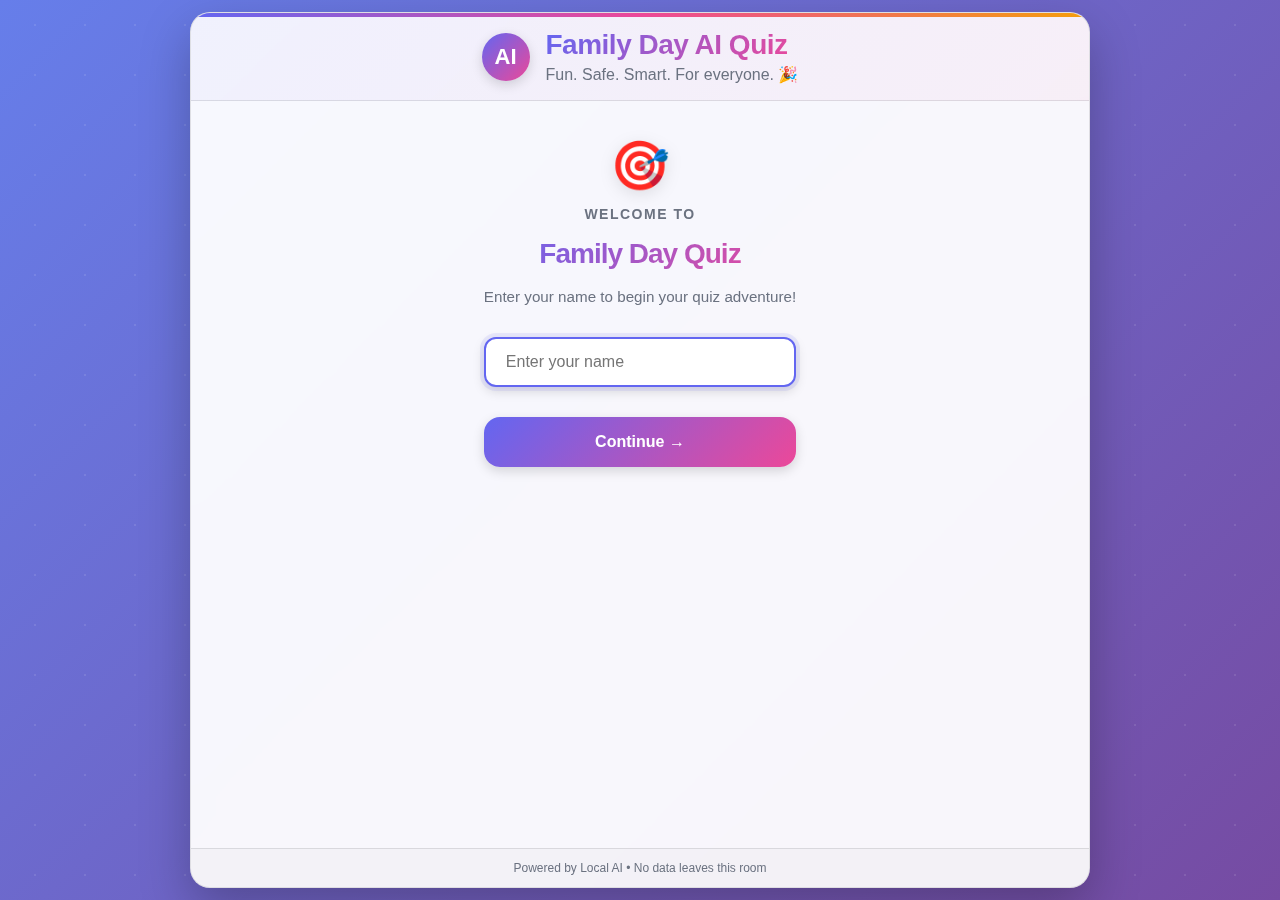
<file: Family Quiz-20251230T075259Z-1-001/Family Quiz/index.html>
<!DOCTYPE html>
<html lang="en">
<head>
  <meta charset="UTF-8" />
  <title>Family Day Quiz</title>
  <meta name="viewport" content="width=device-width, initial-scale=1" />
  <meta
    name="description"
    content="Immersive AI-powered family quiz experience with live leaderboard and lifelines."
  />
  <link rel="preconnect" href="https://fonts.googleapis.com" />
  <link rel="preconnect" href="https://fonts.gstatic.com" crossorigin />
  <link
    href="https://fonts.googleapis.com/css2?family=Space+Grotesk:wght@400;500;600;700&display=swap"
    rel="stylesheet"
  />
  <link rel="stylesheet" href="style.css" />
</head>
<body>
  <div class="bg-gradient">
    <div class="orb orb-one"></div>
    <div class="orb orb-two"></div>
    <div class="grid-overlay"></div>
  </div>
  <div class="app-shell">
    <header class="app-header">
      <div class="logo-circle">AI</div>
      <div class="header-text">
        <h1>Family Day AI Quiz</h1>
        <p>Fun. Safe. Smart. For everyone. 🎉</p>
      </div>
    </header>
    <main id="app"></main>
    <footer class="app-footer">
      <span>Powered by Local AI • No data leaves this room</span>
    </footer>
  </div>
  <script src="app.js"></script>
</body>
</html>
</file>
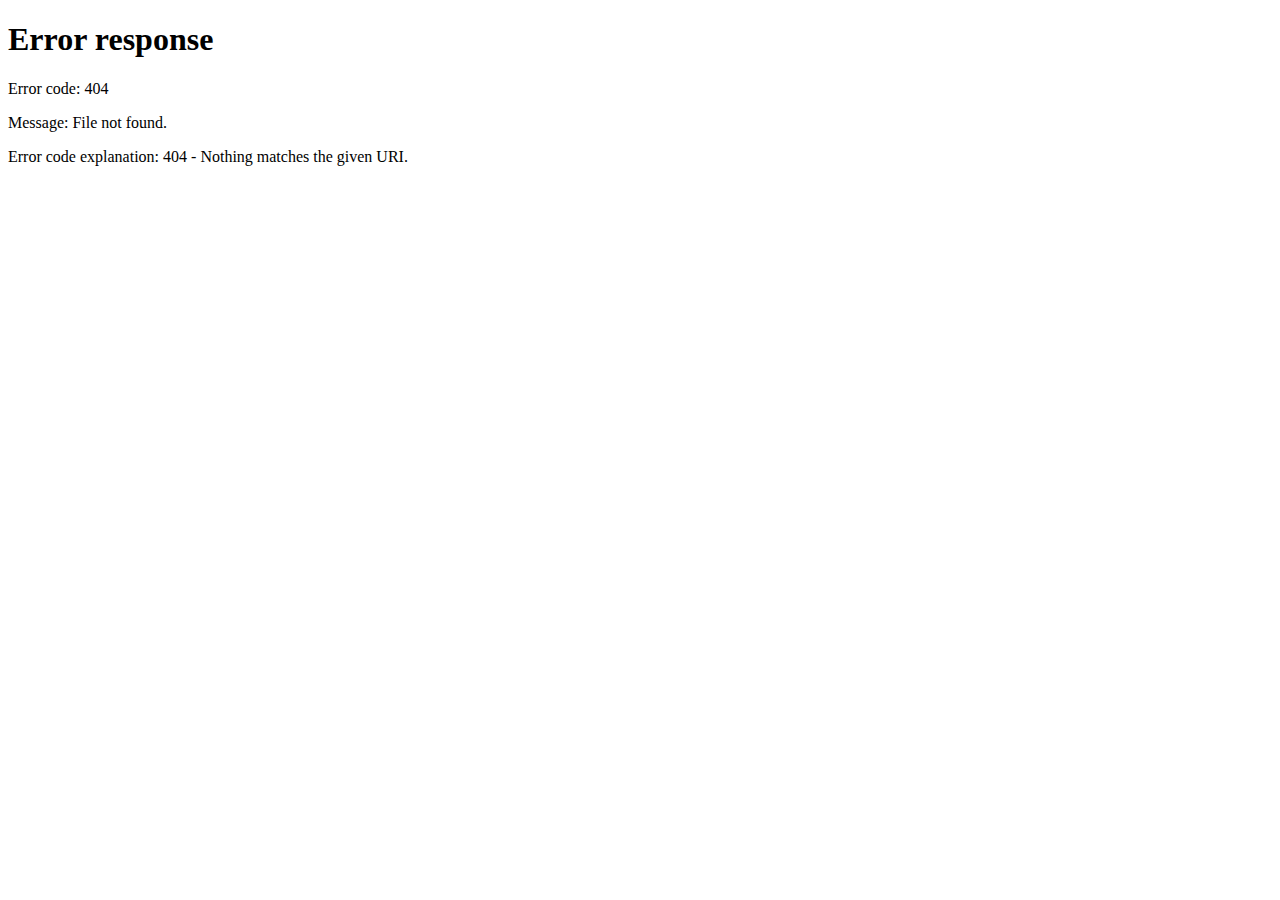
<file: Emotion Mirror-20251230T075259Z-1-001/Emotion Mirror/page.html>
<!DOCTYPE HTML>
<html lang="en">
    <head>
        <meta charset="utf-8">
        <title>Error response</title>
    </head>
    <body>
        <h1>Error response</h1>
        <p>Error code: 404</p>
        <p>Message: File not found.</p>
        <p>Error code explanation: 404 - Nothing matches the given URI.</p>
    </body>
</html>
</file>
<file: Family Quiz-20251230T075259Z-1-001/Family Quiz/style.css>
/* Modern, Visually Appealing Design */
:root {
  --primary-color: #6366f1;
  --primary-dark: #4f46e5;
  --primary-light: #818cf8;
  --secondary-color: #ec4899;
  --secondary-light: #f472b6;
  --accent-color: #f59e0b;
  --accent-light: #fbbf24;
  --success-color: #10b981;
  --error-color: #ef4444;
  --bg-gradient-start: #667eea;
  --bg-gradient-end: #764ba2;
  --card-bg: rgba(255, 255, 255, 0.95);
  --text-primary: #1f2937;
  --text-secondary: #6b7280;
  --border-color: rgba(0, 0, 0, 0.1);
  --shadow-sm: 0 2px 4px rgba(0, 0, 0, 0.1);
  --shadow-md: 0 4px 12px rgba(0, 0, 0, 0.15);
  --shadow-lg: 0 10px 30px rgba(0, 0, 0, 0.2);
  --shadow-xl: 0 20px 50px rgba(0, 0, 0, 0.25);
}

/* Global styles */
* {
  box-sizing: border-box;
  margin: 0;
  padding: 0;
}

body {
  height: 100vh;
  max-height: 100vh;
  background: linear-gradient(
    135deg,
    var(--bg-gradient-start) 0%,
    var(--bg-gradient-end) 100%
  );
  background-attachment: fixed;
  font-family: -apple-system, BlinkMacSystemFont, "Segoe UI", Roboto,
    "Helvetica Neue", Arial, sans-serif;
  color: var(--text-primary);
  padding: 12px;
  position: relative;
  overflow: hidden;
  display: flex;
  align-items: center;
  justify-content: center;
}

/* Animated background elements */
body::before {
  content: "";
  position: fixed;
  top: -50%;
  left: -50%;
  width: 200%;
  height: 200%;
  background: radial-gradient(
    circle,
    rgba(255, 255, 255, 0.1) 1px,
    transparent 1px
  );
  background-size: 50px 50px;
  animation: float 20s linear infinite;
  pointer-events: none;
  z-index: 0;
}

@keyframes float {
  0% { transform: translate(0, 0); }
  100% { transform: translate(50px, 50px); }
}

.app-shell {
  max-width: 900px;
  width: 100%;
  height: 100%;
  max-height: 100vh;
  margin: 0 auto;
  padding: 0;
  background: var(--card-bg);
  border-radius: 20px;
  box-shadow: var(--shadow-xl);
  border: 1px solid var(--border-color);
  backdrop-filter: blur(10px);
  position: relative;
  z-index: 1;
  overflow: hidden;
  display: flex;
  flex-direction: column;
}

.app-shell::before {
  content: "";
  position: absolute;
  top: 0;
  left: 0;
  right: 0;
  height: 4px;
  background: linear-gradient(
    90deg,
    var(--primary-color),
    var(--secondary-color),
    var(--accent-color)
  );
  z-index: 2;
}

/* Header */
.app-header {
  display: flex;
  justify-content: center;
  align-items: center;
  gap: 16px;
  padding: 16px 20px;
  background: linear-gradient(
    135deg,
    rgba(99, 102, 241, 0.05),
    rgba(236, 72, 153, 0.05)
  );
  border-bottom: 1px solid var(--border-color);
  flex-shrink: 0;
}

.logo-circle {
  width: 48px;
  height: 48px;
  border-radius: 50%;
  background: linear-gradient(
    135deg,
    var(--primary-color),
    var(--secondary-color)
  );
  color: white;
  display: flex;
  justify-content: center;
  align-items: center;
  font-size: 22px;
  font-weight: bold;
  box-shadow: var(--shadow-md);
  animation: pulse 2s ease-in-out infinite;
  flex-shrink: 0;
}

@keyframes pulse {
  0%, 100% { transform: scale(1); }
  50% { transform: scale(1.05); }
}

h1 {
  font-size: 1.75rem;
  background: linear-gradient(
    135deg,
    var(--primary-color),
    var(--secondary-color)
  );
  -webkit-background-clip: text;
  -webkit-text-fill-color: transparent;
  background-clip: text;
  font-weight: 800;
  letter-spacing: -0.5px;
}

.header-text p {
  color: var(--text-secondary);
  font-size: 1rem;
  font-weight: 500;
  margin-top: 4px;
}

/* Welcome Card */
.welcome-card {
  padding: 16px 24px;
  text-align: center;
  max-width: 500px;
  margin: 0 auto;
  display: flex;
  flex-direction: column;
  justify-content: flex-start;
  min-height: 0;
  overflow-y: auto;
  flex: 1;
  position: relative;
}

.welcome-icon {
  font-size: 48px;
  margin-bottom: 12px;
  animation: bounce 2s ease-in-out infinite;
  filter: drop-shadow(0 4px 8px rgba(0, 0, 0, 0.1));
  flex-shrink: 0;
}

@keyframes bounce {
  0%, 100% { transform: translateY(0); }
  50% { transform: translateY(-10px); }
}

.welcome-title {
  font-size: 1.75rem;
  font-weight: 800;
  background: linear-gradient(
    135deg,
    var(--primary-color),
    var(--secondary-color)
  );
  -webkit-background-clip: text;
  -webkit-text-fill-color: transparent;
  background-clip: text;
  margin: 8px 0;
  letter-spacing: -1px;
}

.eyebrow {
  font-size: 0.875rem;
  color: var(--text-secondary);
  font-weight: 600;
  text-transform: uppercase;
  letter-spacing: 1.5px;
  margin-bottom: 8px;
}

.description {
  color: var(--text-secondary);
  font-size: 0.95rem;
  line-height: 1.4;
  margin: 8px 0 16px;
}

.input-wrapper {
  margin: 16px 0;
  position: relative;
  flex-shrink: 0;
}

.name-input {
  width: 100%;
  padding: 14px 20px;
  border-radius: 12px;
  border: 2px solid var(--border-color);
  font-size: 1rem;
  transition: all 0.3s ease;
  font-family: inherit;
  background: white;
  box-shadow: var(--shadow-sm);
}

.name-input:focus {
  outline: none;
  border-color: var(--primary-color);
  box-shadow: 0 0 0 4px rgba(99, 102, 241, 0.1), var(--shadow-md);
  transform: translateY(-2px);
}

.welcome-btn {
  width: 100%;
  padding: 14px 24px;
  font-size: 1rem;
  font-weight: 700;
  margin-top: 12px;
  margin-bottom: 8px;
  box-shadow: var(--shadow-md);
  flex-shrink: 0;
}

/* Buttons */
button {
  padding: 14px 28px;
  font-size: 1rem;
  border: none;
  border-radius: 16px;
  cursor: pointer;
  color: white;
  font-weight: 600;
  transition: all 0.3s cubic-bezier(0.4, 0, 0.2, 1);
  position: relative;
  overflow: hidden;
}

button:active {
  transform: scale(0.98);
}

button:disabled {
  opacity: 0.6;
  cursor: not-allowed;
  transform: none;
}

/* Custom Text */
h2 {
  color: var(--text-primary);
  font-size: 1.5rem;
  font-weight: 700;
  margin-bottom: 12px;
  letter-spacing: -0.5px;
}

h3 {
  color: var(--text-primary);
  font-size: 1.25rem;
  font-weight: 700;
  margin-bottom: 12px;
  line-height: 1.4;
}

.group-tag {
  background: linear-gradient(
    135deg,
    var(--primary-color),
    var(--primary-light)
  );
  color: white;
  padding: 8px 20px;
  border-radius: 50px;
  font-weight: 600;
  display: inline-flex;
  align-items: center;
  gap: 8px;
  box-shadow: var(--shadow-sm);
  font-size: 0.875rem;
}

.group-dot {
  width: 8px;
  height: 8px;
  border-radius: 50%;
  background: white;
  box-shadow: 0 0 8px rgba(255, 255, 255, 0.8);
}

/* Progress bar */
.progress-bar {
  background: rgba(0, 0, 0, 0.1);
  height: 12px;
  border-radius: 50px;
  margin-top: 12px;
  overflow: hidden;
  box-shadow: inset 0 2px 4px rgba(0, 0, 0, 0.1);
}

.progress-fill {
  background: linear-gradient(
    90deg,
    var(--primary-color),
    var(--secondary-color),
    var(--accent-color)
  );
  height: 100%;
  transition: width 0.5s cubic-bezier(0.4, 0, 0.2, 1);
  border-radius: 50px;
  box-shadow: 0 0 10px rgba(99, 102, 241, 0.5);
}

.footer-actions {
  display: flex;
  justify-content: space-between;
  gap: 12px;
  margin-top: 16px;
  flex-wrap: wrap;
  flex-shrink: 0;
}

.footer-actions button {
  flex: 1;
  min-width: 150px;
}

/* Question card */
.question-card {
  background: white;
  padding: 24px;
  border-radius: 16px;
  box-shadow: var(--shadow-md);
  margin-bottom: 16px;
  border: 1px solid var(--border-color);
  flex-shrink: 0;
}

/* Main app container */
#app {
  flex: 1;
  min-height: 0;
  display: flex;
  flex-direction: column;
  overflow: hidden;
}

/* Scene animations */
.scene {
  animation: fadeInUp 0.5s cubic-bezier(0.4, 0, 0.2, 1);
  padding: 20px;
  height: 100%;
  overflow-y: auto;
  overflow-x: hidden;
  display: flex;
  flex-direction: column;
  min-height: 0;
  flex: 1;
}

/* Quiz-specific styles */
.quiz-scene {
  padding: 12px 16px;
  gap: 8px;
}

.quiz-header {
  display: flex;
  justify-content: space-between;
  align-items: center;
  margin-bottom: 8px;
  flex-wrap: wrap;
  gap: 8px;
  flex-shrink: 0;
}

.quiz-stats {
  text-align: right;
  font-size: 0.85rem;
  color: var(--text-primary);
  opacity: 0.8;
  line-height: 1.3;
}

.progress-section {
  margin-bottom: 12px;
  flex-shrink: 0;
}

.progress-label {
  display: flex;
  justify-content: space-between;
  font-size: 0.85rem;
  color: var(--text-primary);
  opacity: 0.8;
  margin-top: 6px;
}

.quiz-question-card {
  padding: 16px;
  margin-bottom: 12px;
  flex: 1;
  min-height: 0;
  display: flex;
  flex-direction: column;
  overflow: hidden;
}

.question-text {
  font-size: 1.15rem;
  line-height: 1.4;
  margin-bottom: 16px;
  flex-shrink: 0;
}

.quiz-options {
  display: grid;
  grid-template-columns: repeat(2, 1fr);
  gap: 8px;
  margin-top: 0;
  flex: 1;
  min-height: 0;
  overflow-y: auto;
}

.quiz-option-btn {
  padding: 12px 16px;
  font-size: 0.95rem;
  text-align: left;
  flex-shrink: 0;
  border-radius: 10px;
}

.quiz-actions {
  margin-top: 8px;
  gap: 8px;
}

/* Result screen styles */
.result-icon {
  font-size: 64px;
  text-align: center;
  margin-bottom: 16px;
  animation: bounce 2s ease-in-out infinite;
}

@keyframes fadeInUp {
  from { opacity: 0; transform: translateY(20px); }
  to { opacity: 1; transform: translateY(0); }
}

/* Button variants */
.pill-primary {
  background: linear-gradient(
    135deg,
    var(--primary-color),
    var(--secondary-color)
  );
  color: white;
  padding: 16px 32px;
  border-radius: 16px;
  border: none;
  font-size: 1rem;
  font-weight: 700;
  cursor: pointer;
  transition: all 0.3s ease;
  box-shadow: var(--shadow-md);
}

.pill-primary:hover {
  transform: translateY(-3px);
  box-shadow: var(--shadow-lg);
  filter: brightness(1.1);
}

.pill-secondary {
  background: white;
  color: var(--primary-color);
  padding: 16px 32px;
  border-radius: 16px;
  border: 2px solid var(--primary-color);
  font-size: 1rem;
  font-weight: 700;
  cursor: pointer;
  transition: all 0.3s ease;
}

.pill-secondary:hover {
  background: var(--primary-color);
  color: white;
  transform: translateY(-3px);
  box-shadow: var(--shadow-md);
}

.pill-ghost {
  background: transparent;
  color: var(--text-secondary);
  padding: 14px 32px;
  border-radius: 16px;
  border: 2px solid var(--border-color);
  font-size: 1rem;
  font-weight: 600;
  cursor: pointer;
  transition: all 0.3s ease;
}

.pill-ghost:hover {
  background: rgba(0, 0, 0, 0.05);
  border-color: var(--primary-color);
  color: var(--primary-color);
  transform: translateY(-2px);
}

.cta-grid {
  display: flex;
  flex-direction: column;
  gap: 12px;
}

/* Option button states */
.option-btn {
  background: white;
  padding: 14px 18px;
  font-size: 1rem;
  color: var(--text-primary);
  border-radius: 12px;
  border: 2px solid var(--border-color);
  transition: background-color 0.2s ease, border-color 0.2s ease;
  text-align: left;
  font-weight: 500;
  box-shadow: var(--shadow-sm);
  cursor: pointer;
}

.option-btn:hover:not(:disabled) {
  background: rgba(99, 102, 241, 0.08);
  border-color: var(--primary-color);
}

.option-btn.correct {
  background: linear-gradient(135deg, var(--success-color), #34d399) !important;
  color: white !important;
  border-color: var(--success-color) !important;
  box-shadow: 0 0 20px rgba(16, 185, 129, 0.4) !important;
}

.option-btn.wrong {
  background: linear-gradient(135deg, var(--error-color), #f87171) !important;
  color: white !important;
  border-color: var(--error-color) !important;
  box-shadow: 0 0 20px rgba(239, 68, 68, 0.4) !important;
}

/* Footer */
.app-footer {
  padding: 12px 20px;
  text-align: center;
  color: var(--text-secondary);
  font-size: 0.75rem;
  border-top: 1px solid var(--border-color);
  background: rgba(0, 0, 0, 0.02);
  flex-shrink: 0;
}

/* Disabled Lifeline Style */
.btn-disabled-lifeline {
  opacity: 0.5;
  cursor: not-allowed;
  background: #e5e7eb !important;
  color: #9ca3af !important;
  border-color: #e5e7eb !important;
}


/* =========================================
   NEW ADDITIONS: VOICE & MODAL
   ========================================= */

/* Voice Control Button Styles */
.voice-btn {
  background: linear-gradient(135deg, #f59e0b, #d97706);
  color: white;
  width: 60px;
  height: 60px;
  border-radius: 50%;
  border: 4px solid white;
  box-shadow: 0 4px 12px rgba(245, 158, 11, 0.4);
  display: flex;
  align-items: center;
  justify-content: center;
  font-size: 24px;
  cursor: pointer;
  transition: all 0.3s ease;
  margin: 0 auto;
}

.voice-btn:hover {
  transform: scale(1.1);
  box-shadow: 0 6px 16px rgba(245, 158, 11, 0.5);
}

.voice-btn.listening {
  background: #ef4444; /* Red when listening */
  animation: pulse-red 1.5s infinite;
}

@keyframes pulse-red {
  0% { box-shadow: 0 0 0 0 rgba(239, 68, 68, 0.7); }
  70% { box-shadow: 0 0 0 10px rgba(239, 68, 68, 0); }
  100% { box-shadow: 0 0 0 0 rgba(239, 68, 68, 0); }
}

.voice-status {
  text-align: center;
  font-size: 0.9rem;
  color: var(--text-secondary);
  margin-top: 8px;
  min-height: 20px;
}

/* Modal (Popup) Styles */
.modal-overlay {
  position: fixed;
  top: 0;
  left: 0;
  width: 100%;
  height: 100%;
  background: rgba(0, 0, 0, 0.6);
  display: flex;
  justify-content: center;
  align-items: center;
  z-index: 1000;
  animation: fadeIn 0.3s ease;
}

.modal-box {
  background: white;
  padding: 24px;
  border-radius: 16px;
  width: 90%;
  max-width: 400px;
  text-align: center;
  box-shadow: 0 10px 25px rgba(0, 0, 0, 0.2);
  animation: slideUp 0.3s ease;
}

.modal-title {
  font-size: 1.25rem;
  font-weight: 700;
  margin-bottom: 12px;
  color: var(--text-primary);
}

.modal-desc {
  color: var(--text-secondary);
  margin-bottom: 24px;
  line-height: 1.5;
}

.modal-actions {
  display: flex;
  gap: 12px;
}

.btn-cancel {
  flex: 1;
  padding: 12px;
  border-radius: 12px;
  border: 2px solid var(--border-color);
  background: transparent;
  font-weight: 600;
  cursor: pointer;
  transition: all 0.2s;
}
.btn-cancel:hover {
  background: #f3f4f6;
}

.btn-proceed {
  flex: 1;
  padding: 12px;
  border-radius: 12px;
  background: var(--primary-color);
  color: white;
  font-weight: 600;
  border: none;
  cursor: pointer;
  transition: all 0.2s;
}
.btn-proceed:hover {
  filter: brightness(1.1);
}

@keyframes slideUp {
  from { transform: translateY(20px); opacity: 0; }
  to { transform: translateY(0); opacity: 1; }
}

@keyframes fadeIn {
  from { opacity: 0; }
  to { opacity: 1; }
}


/* Mobile Responsiveness */
@media (max-width: 768px) {
  body { padding: 8px; }
  .app-shell { border-radius: 16px; }
  .app-header { padding: 12px 16px; }
  .welcome-card { padding: 12px 16px; }
  .welcome-icon { font-size: 40px; margin-bottom: 8px; }
  .welcome-title { font-size: 1.5rem; margin: 6px 0; }
  
  .quiz-scene { padding: 10px 12px; gap: 6px; }
  .quiz-header { margin-bottom: 6px; gap: 6px; }
  .quiz-stats { font-size: 0.75rem; }
  .quiz-options { grid-template-columns: 1fr; gap: 8px; }
  .quiz-option-btn { padding: 10px 14px; font-size: 0.85rem; }
  
  .footer-actions { flex-direction: column; margin-top: 16px; }
  .footer-actions button { width: 100%; }
}
</file>
